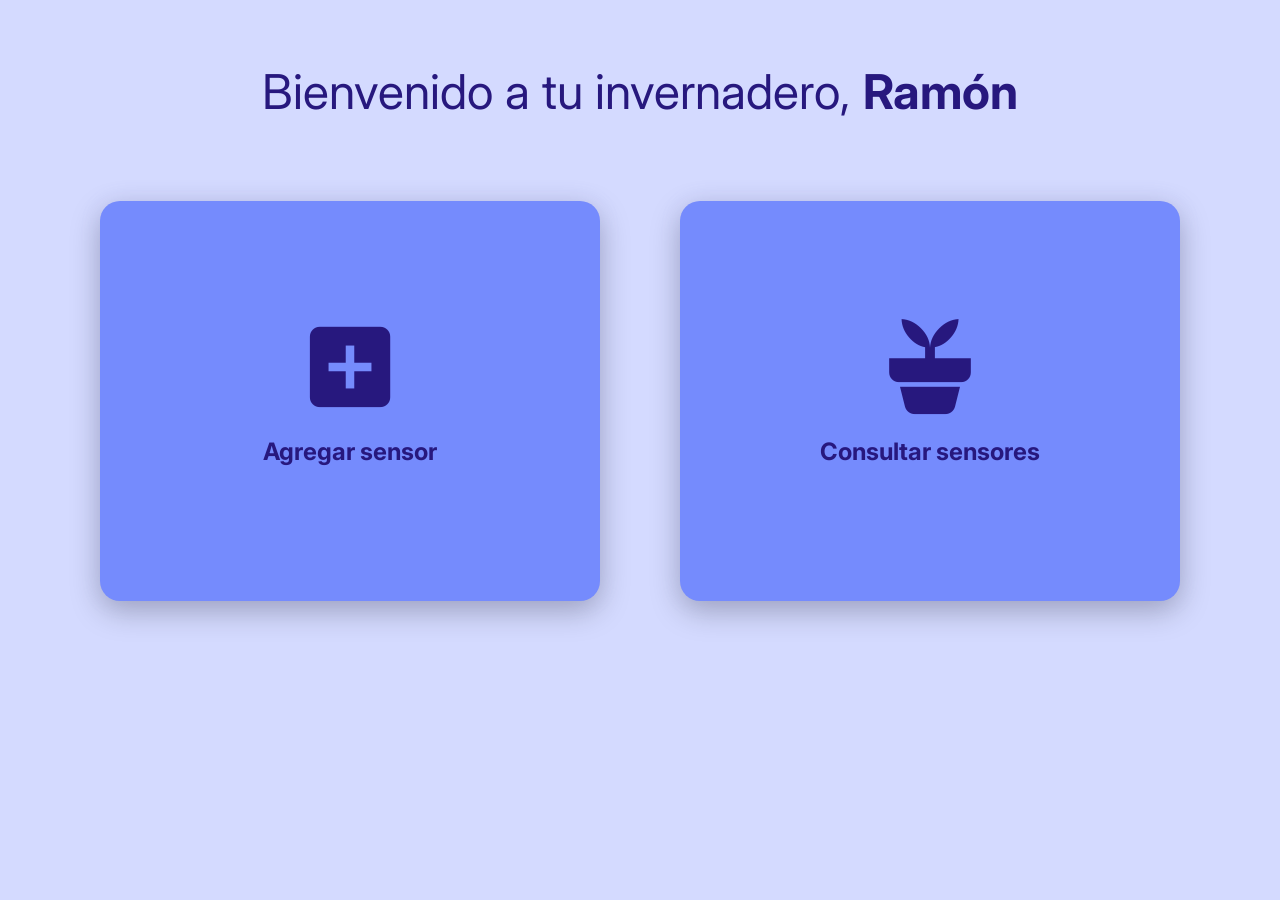
<file: Webpage-Sensors/index.html>
<!DOCTYPE html>
<html lang="en" dir="ltr">
  <head>
    <meta charset="utf-8">
    <title>Invernadero ITSON | Inicio</title>
    <link rel="stylesheet" href="styles.css">
    <link rel="stylesheet" href="https://fonts.googleapis.com/css2?family=Material+Symbols+Outlined:opsz,wght,FILL,GRAD@48,700,1,0" />
    <style>
      .material-symbols-outlined {
        font-size: 100px;
      }
    </style>
    </head>

  <body class="menu-panel">

    <div class="main-header">
      <h1 class="title">Bienvenido a tu invernadero, <strong>Ramón</strong>

      </h1>
    </div>

    <div class="menu-container">

      <a href="newSensor.html">
        <div class="option-pane">
            <span class="material-symbols-outlined icon">
              add_box
            </span>
          <h2>Agregar sensor</h2>
        </div>
      </a>

      <a href="sensorsPanel.html">
          <div class="option-pane">
            <span class="material-symbols-outlined icon">
              potted_plant
            </span>
          <h2>Consultar sensores</h2>
        </div>
      </a>

    </div>

  </body>
</html>
</file>
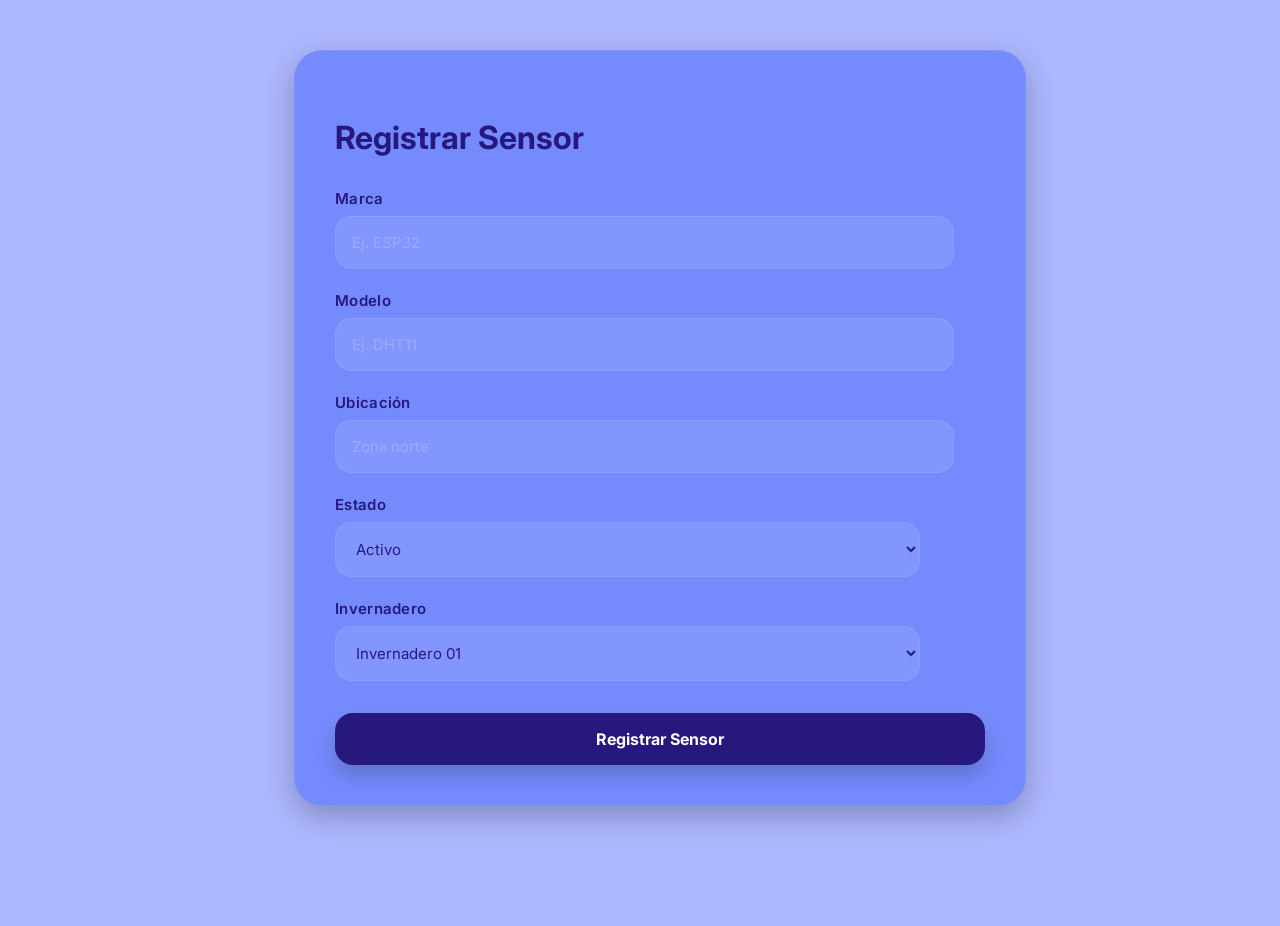
<file: Webpage-Sensors/newSensor.html>
<!doctype html>
<html lang="en" dir="ltr">
    <head>
        <meta charset="utf-8" />
        <link rel="stylesheet" href="styles.css" />
        <link rel="stylesheet" href="formStyle.css" />
        <title>Invernadero ITSON | Registro de sensor</title>
    </head>
    <body>
        <div class="new-sensor-form">
            <form class="sensor-form" method="post" action="newSensor.js">
                <h2 class="form-title">Registrar Sensor</h2>

                <div class="form-group">
                    <label class="form-label">Marca</label>
                    <input
                        type="text"
                        class="form-input"
                        placeholder="Ej. ESP32"
                    />
                </div>

                <div class="form-group">
                    <label class="form-label">Modelo</label>
                    <input
                        type="text"
                        class="form-input"
                        placeholder="Ej. DHT11"
                    />
                </div>

                <div class="form-group">
                    <label class="form-label">Ubicación</label>
                    <input
                        type="text"
                        class="form-input"
                        placeholder="Zona norte"
                    />
                </div>

                <div class="form-group">
                    <label class="form-label">Estado</label>

                    <select class="form-select">
                        <option>Activo</option>
                        <option>Inactivo</option>
                    </select>
                </div>

                <div class="form-group">
                    <label class="form-label">Invernadero</label>
                    <select class="form-select">
                        <option>Invernadero 01</option>
                    </select>
                </div>

                <button class="submit-btn">Registrar Sensor</button>
            </form>
        </div>
    </body>
</html>
</file>
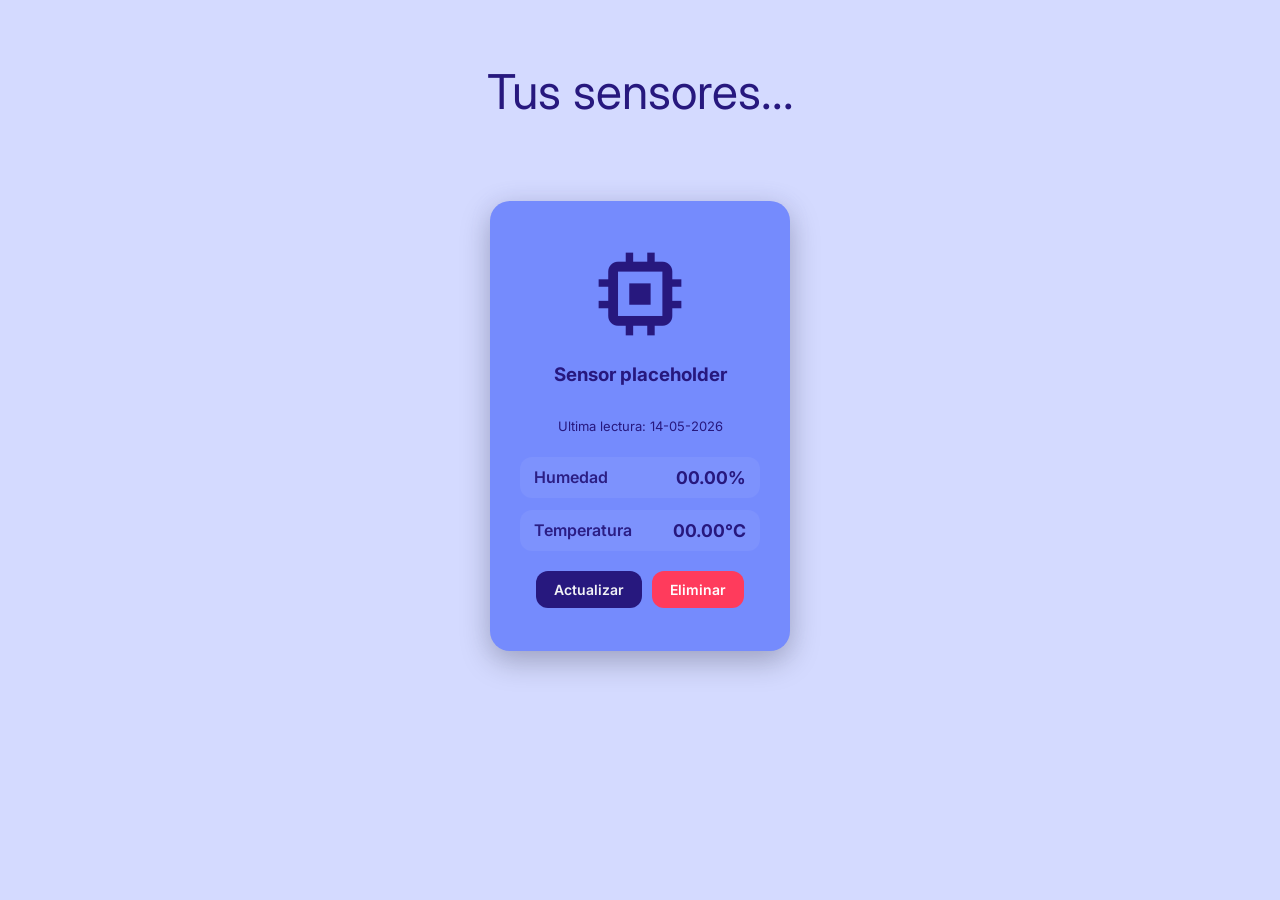
<file: Webpage-Sensors/sensorsPanel.html>
<!DOCTYPE html>
<html lang="en" dir="ltr">
  <head>
    <meta charset="utf-8">
    <title>Invernadero ITSON | Consultar sensores</title>
    <head>
      <meta charset="utf-8">
      <title>Invernadero ITSON | Inicio</title>
      <link rel="stylesheet" href="styles.css">
      <link rel="stylesheet" href="https://fonts.googleapis.com/css2?family=Material+Symbols+Outlined:opsz,wght,FILL,GRAD@48,700,1,0" />
      <style>
        .material-symbols-outlined {
          font-size: 100px;
        }
      </style>
      </head>
  </head>

  <body>

    <div class="main-header">
      <h1 class="title">Tus sensores...</h1>
    </div>

    <div class="sensor-cataloge"id="sensor-cataloge">

      <div class="sensor-card">
          <span class="material-symbols-outlined icon">
            memory
          </span>

          <h3 id="sensor-name">Sensor placeholder</h3>
        <p id="last-update">Ultima lectura: 14-05-2026</p>

        <div class="data">

          <div class="data-row">
            <span class="data-label">Humedad</span>
            <span class="data-value">00.00%</span>
          </div>

          <div class="data-row">
            <span class="data-label">Temperatura</span>
            <span class="data-value">00.00°C</span>
          </div>

        </div>

        <div class="sensor-action-buttons">
            <button class="update-btn">
              Actualizar
            </button>

            <button class="delete-btn">
              Eliminar
            </button>
        </div>
      </div>
    </div>

  </body>
</html>
</file>
<file: Webpage-Sensors/styles.css>
@import url("global.css");
@import url("https://fonts.googleapis.com/css2?family=Inter:ital,opsz,wght@0,14..32,100..900;1,14..32,100..900&display=swap");

* {
    font-family: "Inter", sans-serif;
}
body {
    background-color: var(--background-indigo);
    margin: 30px 100px 100px 100px;
}

.menu-panel {
    overflow: hidden;
}

.main-header {
    display: flex;
    justify-content: center;
}

a {
    text-decoration: none;
}

.title {
    color: var(--textIndigo);
    font-weight: normal;
    font-size: 3em;
    margin-bottom: 80px;
}

.menu-container {
    display: flex;
    justify-content: center;
    flex-direction: row;
    justify-content: space-between;
}

.option-pane {
    width: 500px;
    height: 400px;
    background-color: var(--main-indigo);
    border-radius: 20px;
    color: var(--textIndigo);

    display: flex;
    justify-content: center;
    flex-direction: column;
    align-items: center;
    box-shadow:
        0 10px 30px rgba(0, 0, 0, 0.25),
        0 0 20px rgba(174, 184, 254, 0.15);
}

.option-pane:hover {
    background-color: var(--textIndigo);
    color: var(--white);
    transition: 0.5s;
    transform: translateY(-12px);

    box-shadow:
        0 20px 40px rgba(0, 0, 0, 0.35),
        0 0 35px rgba(174, 184, 254, 0.35);
}

.material-symbols-outlined {
    font-family: "Material Symbols Outlined";
    font-variation-settings:
        "FILL" 1,
        "wght" 700,
        "GRAD" 0,
        "opsz" 48;

    font-size: 500px;
}

.sensor-cataloge {
    display: flex;
    flex-direction: row;
    gap: 20px;
    flex-wrap: wrap;
    justify-content: center;
}
.sensor-card {
    width: 300px;
    height: 450px;
    background-color: var(--main-indigo);
    border-radius: 20px;
    color: var(--textIndigo);

    display: flex;
    justify-content: center;
    flex-direction: column;
    align-items: center;
    box-shadow:
        0 10px 30px rgba(0, 0, 0, 0.25),
        0 0 20px rgba(174, 184, 254, 0.15);
}

.sensor-card:hover {
    background-color: var(--textIndigo);
    color: var(--white);
    transition: 0.5s;
    transform: translateY(-12px);

    box-shadow:
        0 20px 40px rgba(0, 0, 0, 0.35),
        0 0 35px rgba(174, 184, 254, 0.35);
}

#last-update {
    font-size: 13px;
}

.sensor-action-buttons {
    display: flex;
    gap: 10px;
    margin-top: 20px;
}

.update-btn,
.delete-btn {
    border: none;
    padding: 10px 18px;
    border-radius: 12px;
    cursor: pointer;

    font-size: 14px;
    font-weight: 600;

    transition: 0.3s ease;
}

.update-btn {
    background-color: var(--textIndigo);
    color: var(--white);
}

.update-btn:hover {
    transform: translateY(-3px);
    background-color: var(--light-indigo);
    color: var(--textIndigo);
}

.delete-btn {
    background-color: var(--red);
    color: white;
}

.delete-btn:hover {
    transform: translateY(-3px);
}

.data {
    width: 80%;
    margin-top: 10px;

    display: flex;
    flex-direction: column;
    gap: 12px;
}

.data-row {
    display: flex;
    justify-content: space-between;
    align-items: center;

    padding: 10px 14px;
    border-radius: 12px;

    background-color: rgba(255, 255, 255, 0.06);
}

.data-label {
    font-weight: 600;
    opacity: 0.95;
}

.data-value {
    font-weight: bold;
    font-size: 1.1em;
}

#anormal-state-sensor {
    background-color: var(--alert-red);
    color: white;
}
</file>
<file: Webpage-Sensors/formStyle.css>
body {
    background-color: var(--light-indigo);
}

.new-sensor-form {
    width: 100%;
    display: flex;
    justify-content: center;
    padding: 20px;
}

.sensor-form {
    width: 100%;
    max-width: 650px;
    padding: 40px;
    border-radius: 28px;
    display: flex;
    flex-direction: column;
    gap: 22px;
    background: var(--main-indigo);
    backdrop-filter: blur(12px);
    border: 1px solid rgba(255, 255, 255, 0.08);
    box-shadow:
        0 10px 30px rgba(0, 0, 0, 0.25),
        0 0 30px rgba(174, 184, 254, 0.12);
}

.form-title {
    font-size: 2em;
    color: var(--textIndigo);
    font-weight: 700;
    margin-bottom: 10px;
}

.form-group {
    display: flex;
    flex-direction: column;
    gap: 8px;
}

.form-label {
    font-size: 15px;
    font-weight: 600;
    color: var(--textIndigo);

    letter-spacing: 0.3px;
}

.form-input,
.form-select {
    width: 90%;

    padding: 16px;
    border-radius: 16px;

    border: 1px solid rgba(255, 255, 255, 0.08);

    background-color: rgba(255, 255, 255, 0.1);

    color: var(--textIndigo);

    font-size: 15px;

    outline: none;

    transition: 0.3s ease;
}

.form-input::placeholder {
    color: rgba(174, 184, 254, 0.6);
}

/* focus */
.form-input:focus,
.form-select:focus {
    border: 1px solid var(--light-indigo);

    transform: translateY(-2px);

    box-shadow:
        0 0 0 4px rgba(174, 184, 254, 0.12),
        0 10px 25px rgba(0, 0, 0, 0.15);
}

.submit-btn {
    margin-top: 10px;
    border: none;
    border-radius: 18px;
    padding: 16px;
    font-size: 16px;
    font-weight: 700;
    cursor: pointer;
    background: var(--textIndigo);
    color: white;
    transition: 0.35s ease;

    box-shadow:
        0 10px 20px rgba(0, 0, 0, 0.2),
        0 0 20px rgba(174, 184, 254, 0.15);
}

.submit-btn:hover {
    transform: translateY(-4px) scale(1.01);
}

@media (max-width: 768px) {
    body {
        margin: 30px;
    }

    .sensor-form {
        padding: 28px;
    }
}
</file>
